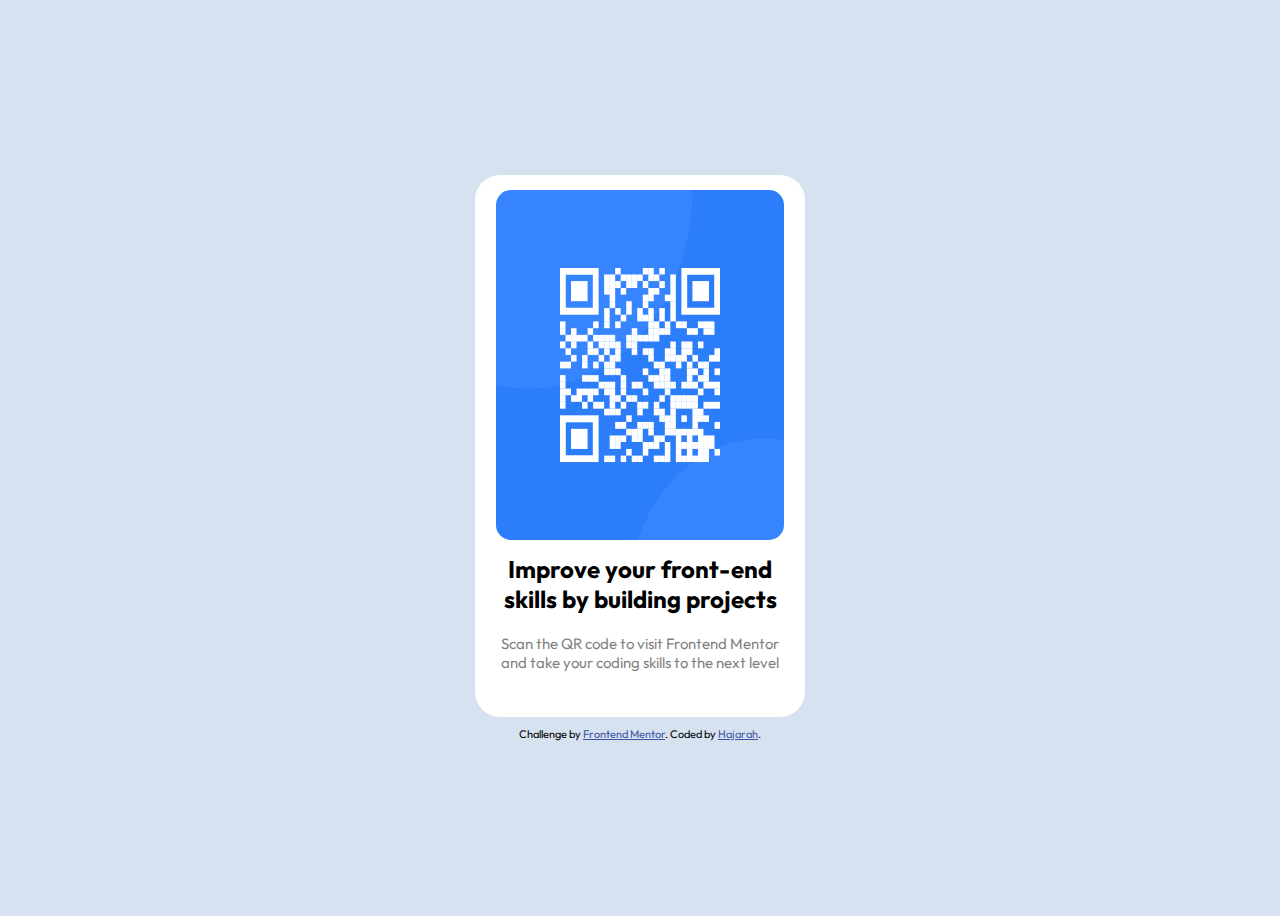
<file: index.html>
<!DOCTYPE html>
<html lang="en">
<head>
  <meta charset="UTF-8">
  <meta name="viewport" content="width=device-width, initial-scale=1.0"> <!-- displays site properly based on user's device -->
<link rel="preconnect" href="https://fonts.googleapis.com">
  <link rel="preconnect" href="https://fonts.gstatic.com" crossorigin>
  <link href="https://fonts.googleapis.com/css2?family=Outfit:wght@400;700&display=swap" rel="stylesheet">  
  <link rel="icon" type="image/png" sizes="32x32" href="./images/favicon-32x32.png">
  <link rel="stylesheet" href="qr-code-component-main/styles/style.css">
  
  <title>Frontend Mentor | QR code component</title>

  
  
</head>
<body>
  <main class="container">
 <img src="qr-code-component-main/images/image-qr-code.png" alt="qr-code">
  <h2>Improve your front-end skills by building projects</h2>

  <p>Scan the QR code to visit Frontend Mentor and take your coding skills to the next level</p>
  </main>

  <footer class="attribution">
    Challenge by <a href="https://www.frontendmentor.io?ref=challenge" target="_blank">Frontend Mentor</a>. 
    Coded by <a href="https://github.com/Hajarah08/qr-code-component-main/tree/main/qr-code-component-main">Hajarah</a>.
  </footer>
</body>
</html>
</file>
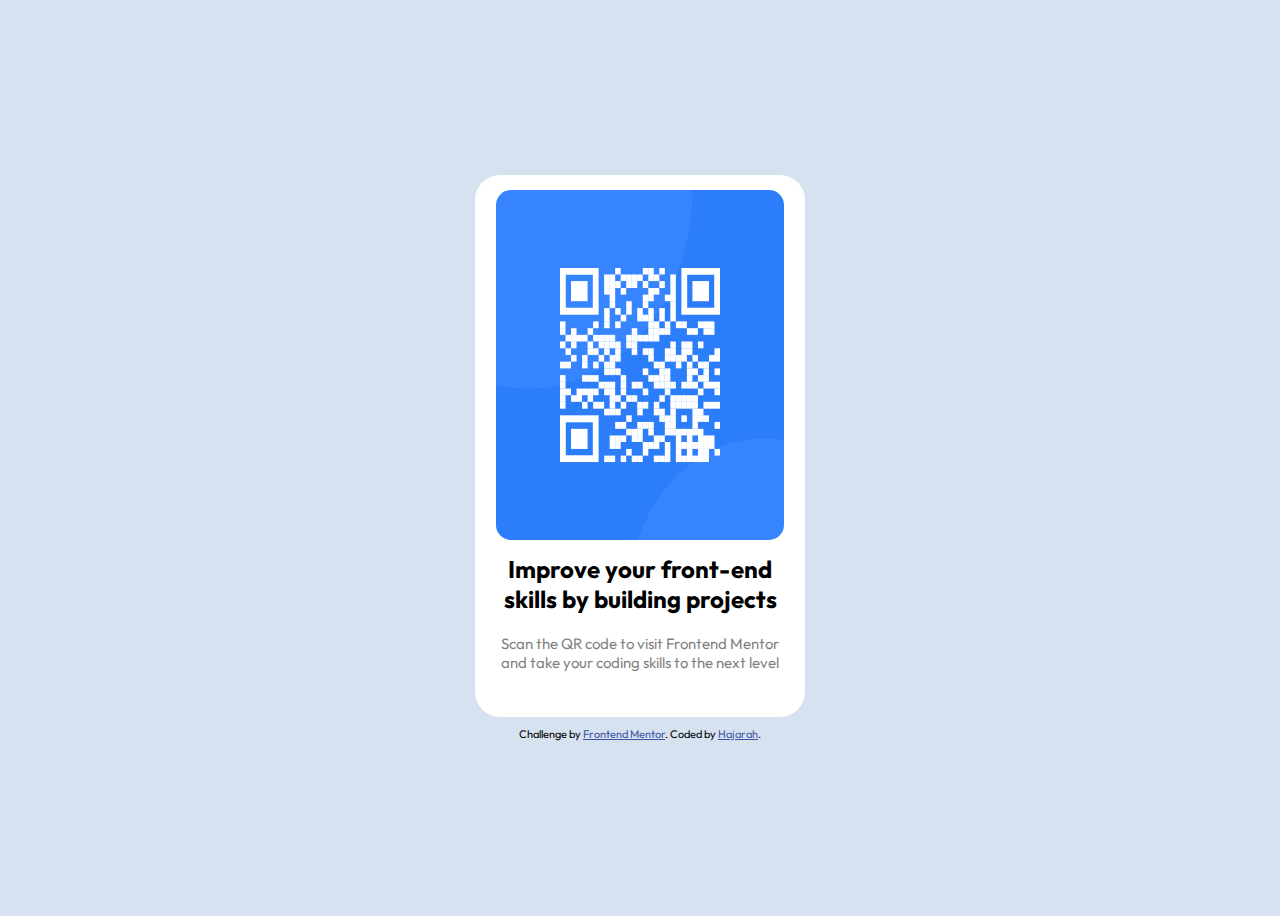
<file: qr-code-component-main/index.html>
<!DOCTYPE html>
<html lang="en">
<head>
  <meta charset="UTF-8">
  <meta name="viewport" content="width=device-width, initial-scale=1.0"> <!-- displays site properly based on user's device -->
<link rel="preconnect" href="https://fonts.googleapis.com">
  <link rel="preconnect" href="https://fonts.gstatic.com" crossorigin>
  <link href="https://fonts.googleapis.com/css2?family=Outfit:wght@400;700&display=swap" rel="stylesheet">  
  <link rel="icon" type="image/png" sizes="32x32" href="./images/favicon-32x32.png">
  <link rel="stylesheet" href="styles/style.css">
  
  <title>Frontend Mentor | QR code component</title>

  
  
</head>
<body>
  <main class="container">
 <img src="images/image-qr-code.png" alt="qr-code">
  <h2>Improve your front-end skills by building projects</h2>

  <p>Scan the QR code to visit Frontend Mentor and take your coding skills to the next level</p>
  </main>

  <footer class="attribution">
    Challenge by <a href="https://www.frontendmentor.io?ref=challenge" target="_blank">Frontend Mentor</a>. 
    Coded by <a href="https://github.com/Hajarah08/qr-code-component-main/tree/main/qr-code-component-main">Hajarah</a>.
  </footer>
</body>
</html>
</file>
<file: qr-code-component-main/styles/style.css>
.attribution { font-size: 11px; text-align: center; }
    .attribution a { color: hsl(228, 45%, 44%); }
body{
    background-color:   hsl(212, 45%, 89%);
    text-align: center;
     display: flex;
     flex-direction: column;
    justify-content: center;
    align-items: center;
    min-height: 100vh;
    font-family: 'Outfit', sans-serif;
}
.container{
    
    background-color: white;
    border-radius: 25px;
    width: 320px;
     height: 497px;
     padding: 5px;
     padding-top: 15px;
     padding-bottom: 30px;
     margin-bottom: 10px;
    

     
    
}
img{
   
    border-radius: 15px;
      width: 288px;
    height: 350px;
    
}
h2{
    font-weight: 700;
    margin: 10px;
}
p{
    font-size: 15px;
    font-weight: 400;
    opacity: 0.5;
    margin: 20px;
   
}
</file>
